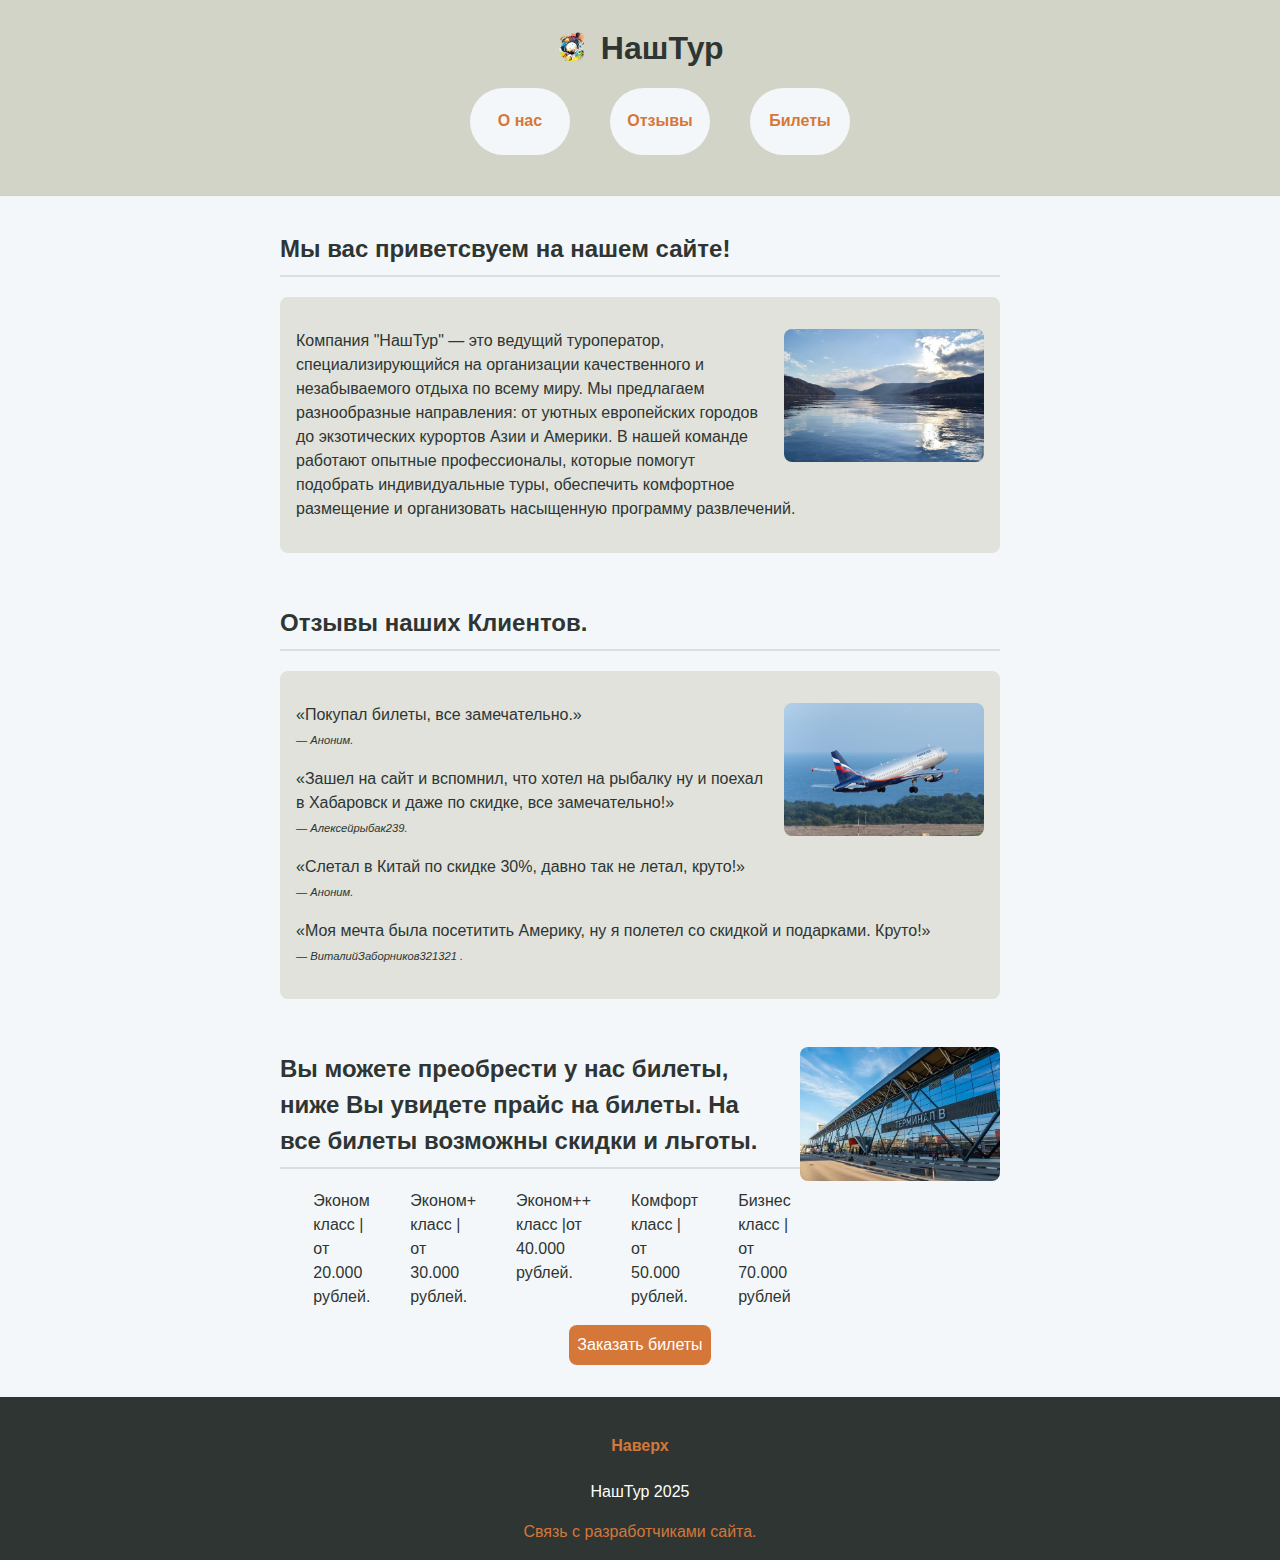
<file: index.html>
<!DOCTYPE html>
<html lang="ru">

<head>
    <meta charset="UTF-8">
    <meta name="viewport" content="width=device-width, initial-scale=1.0">
    <title>наштур.ру</title>
    <link rel="stylesheet" href="style.css">
</head>

<body>
    <section class="header">
        <header>
            <img src="logo.png" alt="Планета">
            <h1 id = "Planet">НашТур</h1>
            <nav> 
                <ul>
                    <li><a href="#about"><h4>О нас</h4></a></li>
                    <li><a href="#reviews"><h4>Отзывы</h4></a></li>
                    <li><a href="#activities"><h4>Билеты</h4></a></li>
                </ul>
            </nav>
        </header>
    </section>
    <main>
        <section>
            <header>
                <h2 id="about"> Мы вас приветсвуем на нашем сайте!</h2>
            </header>
            <article>   
                <img src="1669182003_58-pibig-info-p-bureya-krasivo-65.png" alt="Река 'Амур' ">
                <p>
                    Компания "НашТур" — это ведущий туроператор, специализирующийся на организации качественного и незабываемого отдыха по всему миру. 
                    Мы предлагаем разнообразные направления: от уютных европейских городов до экзотических курортов Азии и Америки. 
                    В нашей команде работают опытные профессионалы, которые помогут подобрать индивидуальные туры, обеспечить комфортное размещение и организовать насыщенную программу развлечений. 
                </p>
            </article>
        </section>
        <section id="reviews">
            <h2>Отзывы наших Клиентов.</h2>
            <article>
                <img src="124020fa-3be0-57dc-950a-9902659de7af.png" alt="Аэрофлот самолет">
                <p>
                   «Покупал билеты, все замечательно.»<br><span class="name"> — Аноним.</span>
                </p>
                <p>
                   «Зашел на сайт и вспомнил, что хотел на рыбалку ну и поехал в Хабаровск и даже по скидке, все замечательно!»<br><span class="name"> — Алексейрыбак239.</span>
                </p>
                <p>
                   «Слетал в Китай по скидке 30%, давно так не летал, круто!»<br><span class="name"> — Аноним.</span>
                </p>
                <p>
                   «Моя мечта была посетитить Америку, ну я полетел со скидкой и подарками. Круто!»<br><span class="name"> — ВиталийЗаборников321321 .</span>
                </p>
            </article>
        </section>
        <section id="activities">
            <img src="YaCfayjh9vJ_TJb27LYdZf4wJI52APVEGK5P4jGbXb7kZXLGvajJiq4TQ5Ur-1Rh_gfMS8-NpCa-SHbhHXkiwy-i.png" alt="Шереметьево терминал B">
            <h2>Вы можете преобрести у нас билеты, ниже Вы увидете прайс на билеты. На все билеты возможны скидки и льготы. </h2>
            <ul>
                <li>Эконом класс | от 20.000 рублей.</li>
                <li>Эконом+ класс | от 30.000 рублей. </li>
                <li>Эконом++ класс |от 40.000 рублей.</li>
                <li>Комфорт класс | от  50.000 рублей.</li>
                <li>Бизнес класс | от 70.000 рублей </li>
            </ul>
            <div class="flex-center">
                <a href = " biletbuy.html" class = "bilet" > Заказать билеты </a>
            </div>
        </section>
    </main>
    <section>
        <footer>
            <a href="#Planet" class="atop"> <h4> Наверх </h4></a>
            <p>НашТур 2025</p>
            <a href = "https://informatics.ru/" class="mshp" > Связь с разработчиками сайта. </a>
        </footer>
    </section>
</body>

</html>
</file>
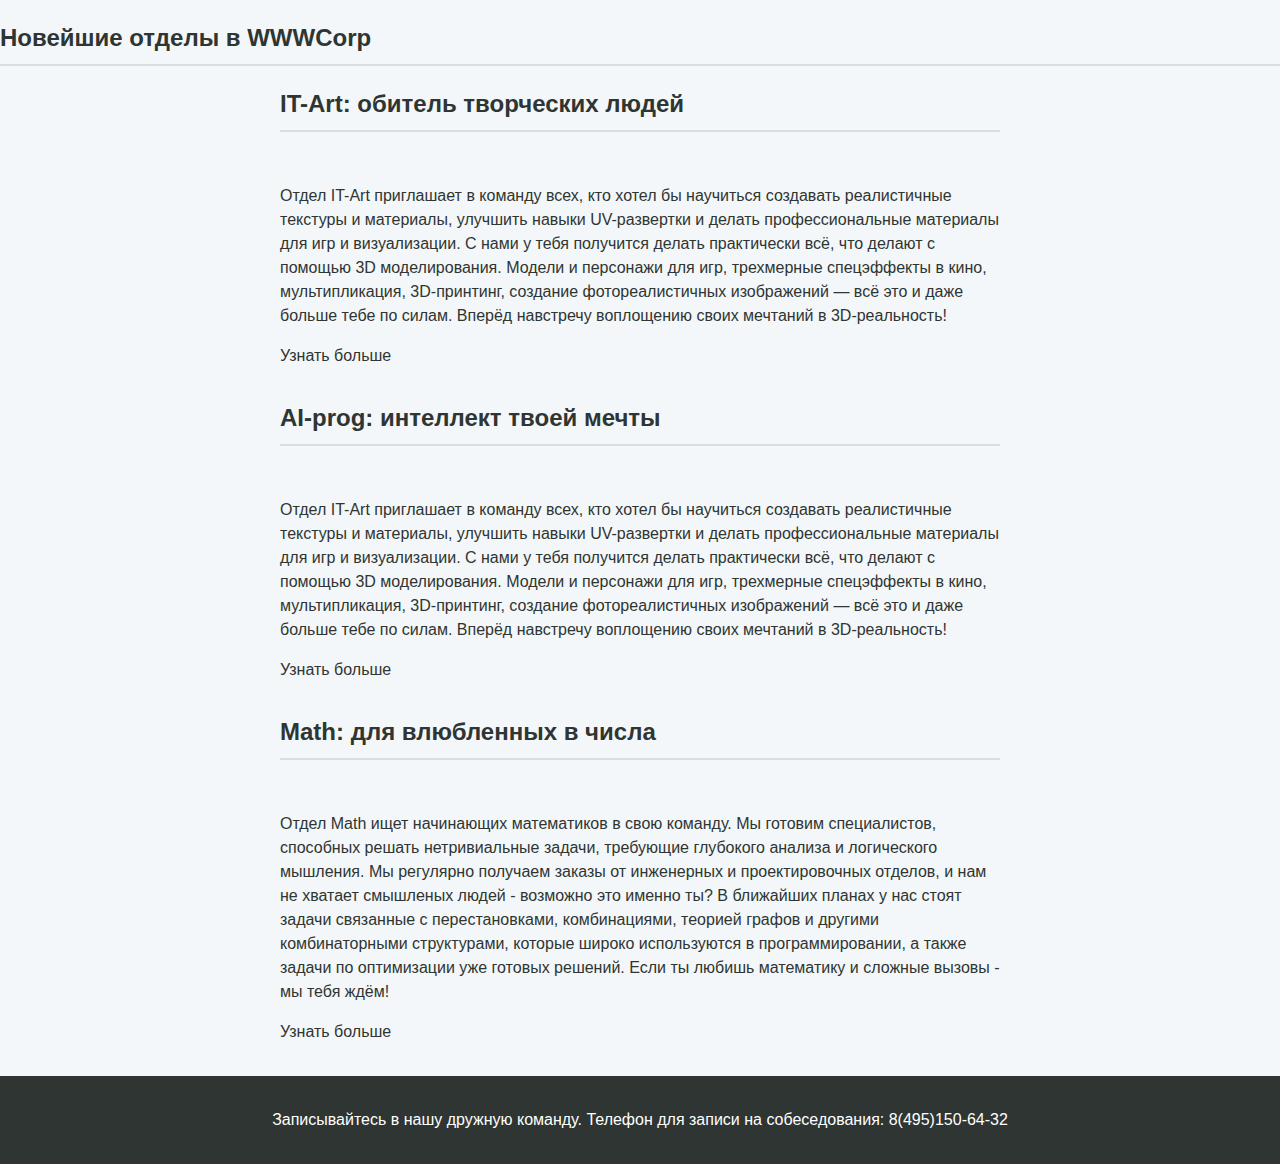
<file: 11.html>
<!DOCTYPE html>
<html lang="en">
<head>
    <meta charset="UTF-8">
    <meta name="viewport" content="width=device-width, initial-scale=1.0">
    <link rel = "stylesheet" href = "style.css">
    <title>WWWCorp</title>
</head>
<body>
    <section> 
        <header>
            <h2> Новейшие отделы в WWWCorp</h2>
        </header>
    </section>
    
    <main> 
        <h2> IT-Art: обитель творческих людей </h2>
    <section> 
        <p>
            Отдел IT-Art приглашает в команду всех, кто хотел бы научиться создавать реалистичные текстуры и материалы, улучшить навыки UV-развертки и делать профессиональные материалы для игр и визуализации. 
            С нами у тебя получится  делать практически всё, что делают с помощью 3D моделирования. Модели и персонажи для игр, трехмерные спецэффекты в кино, мультипликация, 3D-принтинг, создание фотореалистичных изображений — всё это и даже больше тебе по силам.
            Вперёд навстречу воплощению своих мечтаний в 3D-реальность!
        </p>
    </section>
    <article>
        Узнать больше
    </article>
    </main>
    <main> 
        <h2> AI-prog: интеллект твоей мечты </h2>
    <section> 
        <p>
            Отдел IT-Art приглашает в команду всех, кто хотел бы научиться создавать реалистичные текстуры и материалы, улучшить навыки UV-развертки и делать профессиональные материалы для игр и визуализации. 
            С нами у тебя получится  делать практически всё, что делают с помощью 3D моделирования. Модели и персонажи для игр, трехмерные спецэффекты в кино, мультипликация, 3D-принтинг, создание фотореалистичных изображений — всё это и даже больше тебе по силам.
            Вперёд навстречу воплощению своих мечтаний в 3D-реальность!
        </p>
    </section>
    <article>
        Узнать больше
    </article>
    </main>
    <main> 
        <h2> Math: для влюбленных в числа </h2>
    <section> 
        <p>
            Отдел Math ищет начинающих математиков в свою команду. Мы готовим специалистов, способных решать нетривиальные задачи, требующие глубокого анализа и логического мышления. Мы регулярно получаем заказы от инженерных и проектировочных отделов, и нам не хватает смышленых людей - возможно это именно ты?
В ближайших планах у нас стоят задачи связанные с перестановками, комбинациями, теорией графов и другими комбинаторными структурами, которые широко используются в программировании, а также задачи по оптимизации уже готовых решений. 
Если ты любишь математику и сложные вызовы - мы тебя ждём!
        </p>
    </section>
    <article>
        Узнать больше
    </article>
    </main>
    <section>
        <footer>
            <p> Записывайтесь в нашу дружную команду. Телефон для записи на собеседования: 8(495)150-64-32 </p>
        </footer>
    </section>
</body>
</html>
</file>
<file: style.css>
html {
    scroll-behavior: smooth;
}

* {
    box-sizing: border-box;
}

body {
    font-family: -apple-system, BlinkMacSystemFont, Roboto, Oxygen-Sans, Ubuntu, Cantarell, 'Helvetica Neue', Arial, sans-serif, 'Apple Color Emoji', 'Segoe UI Emoji', 'Segoe UI Symbol';
    -webkit-font-smoothing: antialiased;
    -moz-osx-font-smoothing: grayscale;
    text-rendering: optimizeLegibility;
    margin: 0;
    padding: 0;
    line-height: 1.5;
    color: #2E3532;
    background-color: #f4f7f9;
}

.header {
    background-color: #D2D4C8;
    text-align: center;
    padding: 24px;
    border-bottom: 1px solid #ccc;
}

body > section > header {
    margin-bottom: 16px;
}

body > section > header img {
    max-width: 32px;
    margin-right: 8px;
    display: inline-block;
    vertical-align: middle;
}

body > section > header h1 {
    display: inline-block;
    margin: 0;
    vertical-align: middle;
    color: #2E3532;
}

a {
    color: #d47739;
}

main {
    margin: 0 auto 32px;
    max-width: 720px;
}

main > section {
    margin-bottom: 16px;
    padding-top: 16px;
}

h2 {
    color: #2E3532;
    border-bottom: 2px solid #ddd;
    padding-bottom: 8px;
}

section article {
    background-color: #E0E2DB;
    padding: 16px;
    border-radius: 8px;
}

main > section > ul > a {
display: flex; 
justify-content: center; 
align-items: center;
}

main > section img {
    width: 200px;
    float: right;
    margin: 16px 0 16px 16px;
    border-radius: 8px;
}

.flex-center {
    display: flex;
    justify-content: center;
    align-items: center;
}


footer {
    background-color: #2E3532;
    color: white;
    text-align: center;
    padding: 16px;
    margin-top: 32px;
}

.name {
    font-size: 0.7em;
    font-style: italic;
}

ul {
    display: flex;
    justify-content: center;
}
a{
    text-decoration: none;
    transition: 2s; 
}
a:hover {

    color: #0a0505;
}

a:active {
    color: #00caaf ;
}

html {
    scroll-behavior: smooth;
}
li{
    margin: 0px 20px;
    background-color: #f4f7f9;
    color:#2E3532;
    list-style-type: none;
    padding: 0px;
    border-radius: 50px;
    width:100px;
}

.atop {
    background-color: #ccc;
    border-radius: 43px;
}

.bilet {
    background-color: #d47739;
    color: white;
    padding: 8px;
    text-decoration: none;
    border-radius: 8px;
}

@media screen and (max-width: 1280px){
    div.contentblock {
        width: 1200px;
    }
}
@media screen and (max-width: 1140px){
    div.contentblock {
        width: 1024px;
    }
}
@media screen and (max-width: 992px){
    div.contentblock {
        width: 970px;
    }
}
</file>
